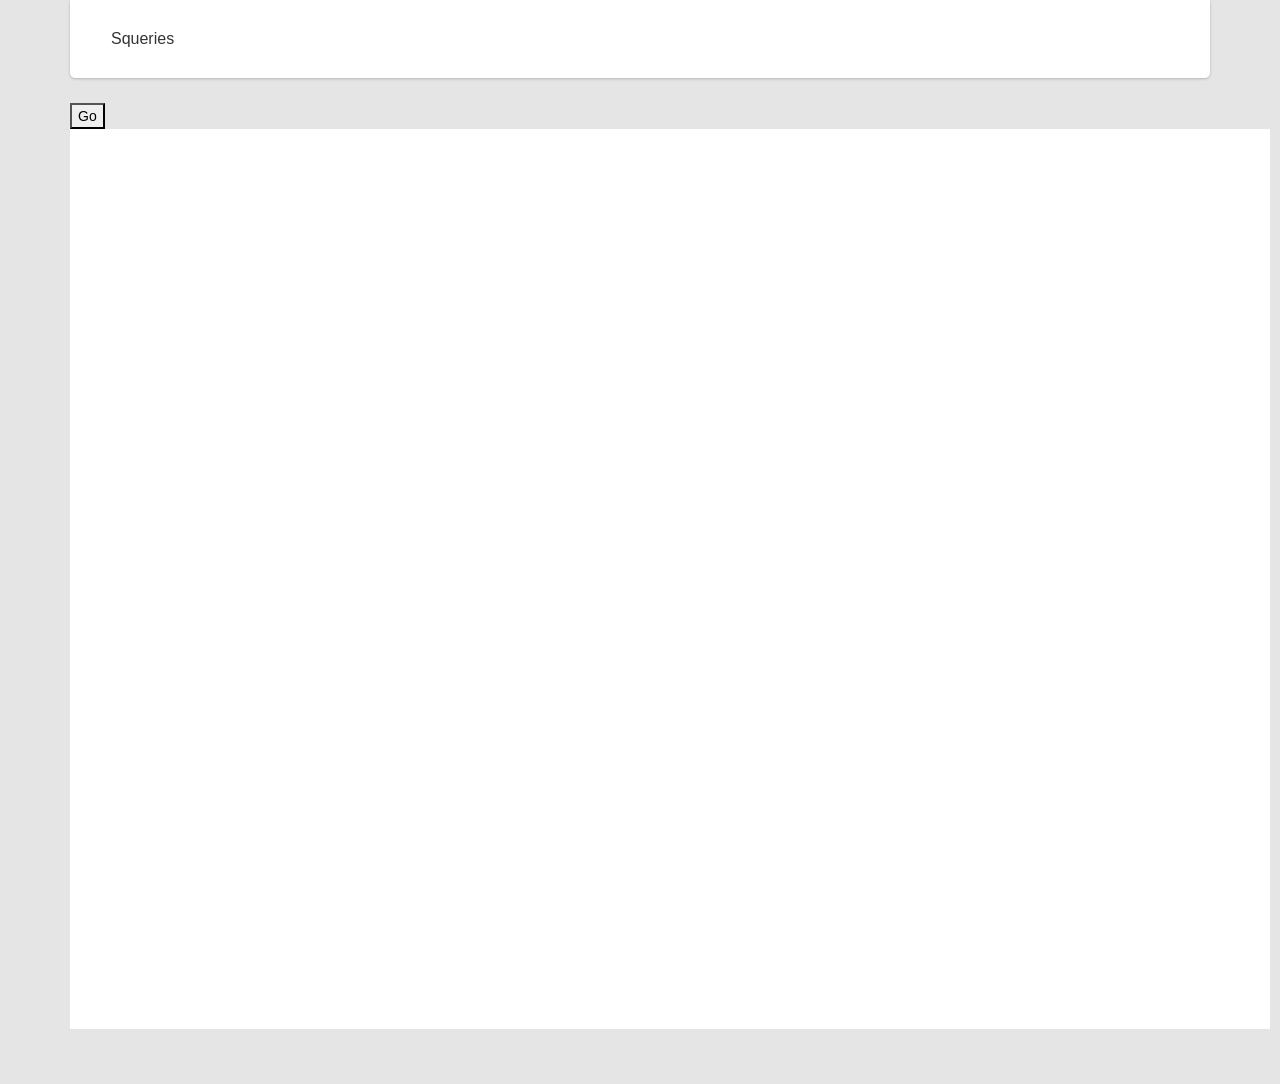
<file: index.html>
﻿<!DOCTYPE html>
<html lang="en" >
<head>
    <meta charset="utf-8">
    <meta name="viewport" content="width=device-width, initial-scale=1.0">
    <meta name="description" content="">
    <meta name="author" content="">
    <title>D3 VISREGEXP</title>
    <link href="css/bootstrap.min.css" rel="stylesheet">
    <link href="css/font-awesome.min.css" rel="stylesheet">
    <link href="css/prettyPhoto.css" rel="stylesheet">
    <link href="css/main.css" rel="stylesheet">
    <!--[if lt IE 9]>
    <script src="js/html5shiv.js"></script>
    <script src="js/respond.min.js"></script>
    <![endif]-->
    <link rel="shortcut icon" href="images/ico/favicon.ico">
    <link rel="apple-touch-icon-precomposed" sizes="144x144" href="images/ico/apple-touch-icon-144-precomposed.png">
    <link rel="apple-touch-icon-precomposed" sizes="114x114" href="images/ico/apple-touch-icon-114-precomposed.png">
    <link rel="apple-touch-icon-precomposed" sizes="72x72" href="images/ico/apple-touch-icon-72-precomposed.png">
    <link rel="apple-touch-icon-precomposed" href="images/ico/apple-touch-icon-57-precomposed.png">
    
    <script src="js/d3.min.js"></script>    
    <script src="js/underscore-min.js" type="text/javascript"></script>
    <script src="js/main.js"></script>
    
</head><!--/head-->

<body onload="init()">
    <header id="header" role="banner">
        <div class="container">
            <div id="navbar" class="navbar navbar-default" role="tablist">
                <div class="navbar-header">
                    <button type="button" class="navbar-toggle" data-toggle="collapse" data-target=".navbar-collapse">
                        <span class="sr-only">Toggle navigation</span>
                        <span class="icon-bar"></span>
                        <span class="icon-bar"></span>
                        <span class="icon-bar"></span>
                    </button>
                    <a href="index.html"></a>
                </div>
                <div class="collapse navbar-collapse">
                    <ul class="nav navbar-nav">
                        <li><a href="index.html">Squeries</a></li>                        
                    </ul>
                </div>
            </div>
        </div>
    </header><!--/#header-->
    
    
    <section id="Squeries" >
        <div class="container">
            <div class="center gap">
                <h2>Squeries</h2>
            </div><!--/.center-->
            <div class="center gap"> 
                <button onclick="queryServer()"> Go </button>
              <div id="mainArea">

              </div>  
              
                    
            </div>
        </div>
    </section><!--/#Squeries-->

  
    <script src="js/jquery.js"></script>
    <script src="js/bootstrap.min.js"></script>
    <script src="js/QueryService.js"></script>
   
    

</body>
</html>
</file>
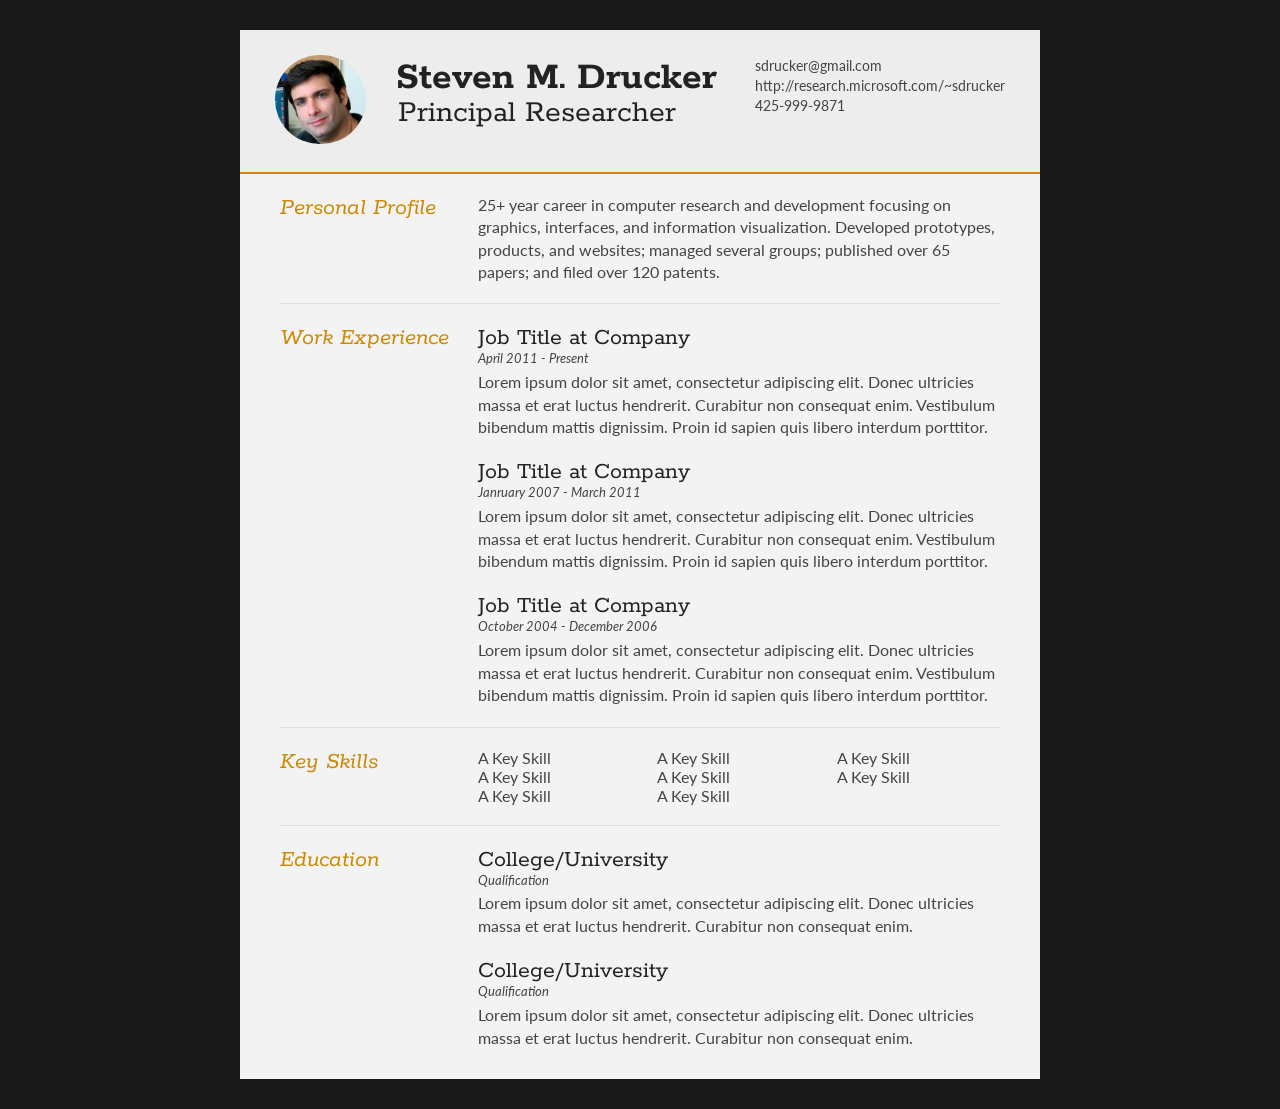
<file: CVTemplate/index.html>
<!DOCTYPE html>
<html>
<head>
<title> Steven M. Drucker - Curriculum Vitae</title>

<meta name="viewport" content="width=device-width"/>
<meta name="description" content="The Curriculum Vitae of Joe Bloggs."/>
<meta charset="UTF-8"> 

<link type="text/css" rel="stylesheet" href="style.css">
<link href='http://fonts.googleapis.com/css?family=Rokkitt:400,700|Lato:400,300' rel='stylesheet' type='text/css'>

<!--[if lt IE 9]>
<script src="//html5shiv.googlecode.com/svn/trunk/html5.js"></script>
<![endif]-->
</head>
<body id="top">
<div id="cv" class="instaFade">
	<div class="mainDetails">
		<div id="headshot" class="quickFade">
			<img src="../images/justheadmed.jpg" alt="Steven M. Drucker" />
		</div>
		
		<div id="name">
			<h1 class="quickFade">Steven M. Drucker</h1>
			<h2 class="quickFade">Principal Researcher</h2>
		</div>
		
		<div id="contactDetails" class="quickFade">
			<ul>
				<li><a href="mailto:sdrucker@gmail.com" target="_blank">sdrucker@gmail.com</a></li>
				<li><a href="http://research.microsoft.com/~sdrucker">http://research.microsoft.com/~sdrucker</a></li>
				<li>425-999-9871</li>
			</ul>
		</div>
		<div class="clear"></div>
	</div>
	
	<div id="mainArea" class="quickFade">
		<section>
			<article>
				<div class="sectionTitle">
					<h1>Personal Profile</h1>
				</div>
				
				<div class="sectionContent">
					<p>
						25+ year career in computer research and development focusing on graphics, interfaces, and information visualization. Developed prototypes,
						products, and websites; managed several groups; published over 65 papers; and filed over 120 patents.
					</p>
				</div>
			</article>
			<div class="clear"></div>
		</section>
		
		
		<section>
			<div class="sectionTitle">
				<h1>Work Experience</h1>
			</div>
			
			<div class="sectionContent">
				<article>
					<h2>Job Title at Company</h2>
					<p class="subDetails">April 2011 - Present</p>
					<p>Lorem ipsum dolor sit amet, consectetur adipiscing elit. Donec ultricies massa et erat luctus hendrerit. Curabitur non consequat enim. Vestibulum bibendum mattis dignissim. Proin id sapien quis libero interdum porttitor.</p>
				</article>
				
				<article>
					<h2>Job Title at Company</h2>
					<p class="subDetails">Janruary 2007 - March 2011</p>
					<p>Lorem ipsum dolor sit amet, consectetur adipiscing elit. Donec ultricies massa et erat luctus hendrerit. Curabitur non consequat enim. Vestibulum bibendum mattis dignissim. Proin id sapien quis libero interdum porttitor.</p>
				</article>
				
				<article>
					<h2>Job Title at Company</h2>
					<p class="subDetails">October 2004 - December 2006</p>
					<p>Lorem ipsum dolor sit amet, consectetur adipiscing elit. Donec ultricies massa et erat luctus hendrerit. Curabitur non consequat enim. Vestibulum bibendum mattis dignissim. Proin id sapien quis libero interdum porttitor.</p>
				</article>
			</div>
			<div class="clear"></div>
		</section>
		
		
		<section>
			<div class="sectionTitle">
				<h1>Key Skills</h1>
			</div>
			
			<div class="sectionContent">
				<ul class="keySkills">
					<li>A Key Skill</li>
					<li>A Key Skill</li>
					<li>A Key Skill</li>
					<li>A Key Skill</li>
					<li>A Key Skill</li>
					<li>A Key Skill</li>
					<li>A Key Skill</li>
					<li>A Key Skill</li>
				</ul>
			</div>
			<div class="clear"></div>
		</section>
		
		
		<section>
			<div class="sectionTitle">
				<h1>Education</h1>
			</div>
			
			<div class="sectionContent">
				<article>
					<h2>College/University</h2>
					<p class="subDetails">Qualification</p>
					<p>Lorem ipsum dolor sit amet, consectetur adipiscing elit. Donec ultricies massa et erat luctus hendrerit. Curabitur non consequat enim.</p>
				</article>
				
				<article>
					<h2>College/University</h2>
					<p class="subDetails">Qualification</p>
					<p>Lorem ipsum dolor sit amet, consectetur adipiscing elit. Donec ultricies massa et erat luctus hendrerit. Curabitur non consequat enim.</p>
				</article>
			</div>
			<div class="clear"></div>
		</section>
		
	</div>
</div>
<script type="text/javascript">
var gaJsHost = (("https:" == document.location.protocol) ? "https://ssl." : "http://www.");
document.write(unescape("%3Cscript src='" + gaJsHost + "google-analytics.com/ga.js' type='text/javascript'%3E%3C/script%3E"));
</script>
<script type="text/javascript">
var pageTracker = _gat._getTracker("UA-3753241-1");
pageTracker._initData();
pageTracker._trackPageview();
</script>
</body>
</html>
</file>
<file: css/prettyPhoto.css>
div.pp_default .pp_top,div.pp_default .pp_top .pp_middle,div.pp_default .pp_top .pp_left,div.pp_default .pp_top .pp_right,div.pp_default .pp_bottom,div.pp_default .pp_bottom .pp_left,div.pp_default .pp_bottom .pp_middle,div.pp_default .pp_bottom .pp_right{height:13px}
div.pp_default .pp_top .pp_left{background:url(../images/prettyPhoto/default/sprite.png) -78px -93px no-repeat}
div.pp_default .pp_top .pp_middle{background:url(../images/prettyPhoto/default/sprite_x.png) top left repeat-x}
div.pp_default .pp_top .pp_right{background:url(../images/prettyPhoto/default/sprite.png) -112px -93px no-repeat}
div.pp_default .pp_content .ppt{color:#f8f8f8}
div.pp_default .pp_content_container .pp_left{background:url(../images/prettyPhoto/default/sprite_y.png) -7px 0 repeat-y;padding-left:13px}
div.pp_default .pp_content_container .pp_right{background:url(../images/prettyPhoto/default/sprite_y.png) top right repeat-y;padding-right:13px}
div.pp_default .pp_next:hover{background:url(../images/prettyPhoto/default/sprite_next.png) center right no-repeat;cursor:pointer}
div.pp_default .pp_previous:hover{background:url(../images/prettyPhoto/default/sprite_prev.png) center left no-repeat;cursor:pointer}
div.pp_default .pp_expand{background:url(../images/prettyPhoto/default/sprite.png) 0 -29px no-repeat;cursor:pointer;width:28px;height:28px}
div.pp_default .pp_expand:hover{background:url(../images/prettyPhoto/default/sprite.png) 0 -56px no-repeat;cursor:pointer}
div.pp_default .pp_contract{background:url(../images/prettyPhoto/default/sprite.png) 0 -84px no-repeat;cursor:pointer;width:28px;height:28px}
div.pp_default .pp_contract:hover{background:url(../images/prettyPhoto/default/sprite.png) 0 -113px no-repeat;cursor:pointer}
div.pp_default .pp_close{width:30px;height:30px;background:url(../images/prettyPhoto/default/sprite.png) 2px 1px no-repeat;cursor:pointer}
div.pp_default .pp_gallery ul li a{background:url(../images/prettyPhoto/default/default_thumb.png) center center #f8f8f8;border:1px solid #aaa}
div.pp_default .pp_social{margin-top:7px}
div.pp_default .pp_gallery a.pp_arrow_previous,div.pp_default .pp_gallery a.pp_arrow_next{position:static;left:auto}
div.pp_default .pp_nav .pp_play,div.pp_default .pp_nav .pp_pause{background:url(../images/prettyPhoto/default/sprite.png) -51px 1px no-repeat;height:30px;width:30px}
div.pp_default .pp_nav .pp_pause{background-position:-51px -29px}
div.pp_default a.pp_arrow_previous,div.pp_default a.pp_arrow_next{background:url(../images/prettyPhoto/default/sprite.png) -31px -3px no-repeat;height:20px;width:20px;margin:4px 0 0}
div.pp_default a.pp_arrow_next{left:52px;background-position:-82px -3px}
div.pp_default .pp_content_container .pp_details{margin-top:5px}
div.pp_default .pp_nav{clear:none;height:30px;width:110px;position:relative}
div.pp_default .pp_nav .currentTextHolder{font-family:Georgia;font-style:italic;color:#999;font-size:11px;left:75px;line-height:25px;position:absolute;top:2px;margin:0;padding:0 0 0 10px}
div.pp_default .pp_close:hover,div.pp_default .pp_nav .pp_play:hover,div.pp_default .pp_nav .pp_pause:hover,div.pp_default .pp_arrow_next:hover,div.pp_default .pp_arrow_previous:hover{opacity:0.7}
div.pp_default .pp_description{font-size:11px;font-weight:700;line-height:14px;margin:5px 50px 5px 0}
div.pp_default .pp_bottom .pp_left{background:url(../images/prettyPhoto/default/sprite.png) -78px -127px no-repeat}
div.pp_default .pp_bottom .pp_middle{background:url(../images/prettyPhoto/default/sprite_x.png) bottom left repeat-x}
div.pp_default .pp_bottom .pp_right{background:url(../images/prettyPhoto/default/sprite.png) -112px -127px no-repeat}
div.pp_default .pp_loaderIcon{background:url(../images/prettyPhoto/default/loader.gif) center center no-repeat}
div.light_rounded .pp_top .pp_left{background:url(../images/prettyPhoto/light_rounded/sprite.png) -88px -53px no-repeat}
div.light_rounded .pp_top .pp_right{background:url(../images/prettyPhoto/light_rounded/sprite.png) -110px -53px no-repeat}
div.light_rounded .pp_next:hover{background:url(../images/prettyPhoto/light_rounded/btnNext.png) center right no-repeat;cursor:pointer}
div.light_rounded .pp_previous:hover{background:url(../images/prettyPhoto/light_rounded/btnPrevious.png) center left no-repeat;cursor:pointer}
div.light_rounded .pp_expand{background:url(../images/prettyPhoto/light_rounded/sprite.png) -31px -26px no-repeat;cursor:pointer}
div.light_rounded .pp_expand:hover{background:url(../images/prettyPhoto/light_rounded/sprite.png) -31px -47px no-repeat;cursor:pointer}
div.light_rounded .pp_contract{background:url(../images/prettyPhoto/light_rounded/sprite.png) 0 -26px no-repeat;cursor:pointer}
div.light_rounded .pp_contract:hover{background:url(../images/prettyPhoto/light_rounded/sprite.png) 0 -47px no-repeat;cursor:pointer}
div.light_rounded .pp_close{width:75px;height:22px;background:url(../images/prettyPhoto/light_rounded/sprite.png) -1px -1px no-repeat;cursor:pointer}
div.light_rounded .pp_nav .pp_play{background:url(../images/prettyPhoto/light_rounded/sprite.png) -1px -100px no-repeat;height:15px;width:14px}
div.light_rounded .pp_nav .pp_pause{background:url(../images/prettyPhoto/light_rounded/sprite.png) -24px -100px no-repeat;height:15px;width:14px}
div.light_rounded .pp_arrow_previous{background:url(../images/prettyPhoto/light_rounded/sprite.png) 0 -71px no-repeat}
div.light_rounded .pp_arrow_next{background:url(../images/prettyPhoto/light_rounded/sprite.png) -22px -71px no-repeat}
div.light_rounded .pp_bottom .pp_left{background:url(../images/prettyPhoto/light_rounded/sprite.png) -88px -80px no-repeat}
div.light_rounded .pp_bottom .pp_right{background:url(../images/prettyPhoto/light_rounded/sprite.png) -110px -80px no-repeat}
div.dark_rounded .pp_top .pp_left{background:url(../images/prettyPhoto/dark_rounded/sprite.png) -88px -53px no-repeat}
div.dark_rounded .pp_top .pp_right{background:url(../images/prettyPhoto/dark_rounded/sprite.png) -110px -53px no-repeat}
div.dark_rounded .pp_content_container .pp_left{background:url(../images/prettyPhoto/dark_rounded/contentPattern.png) top left repeat-y}
div.dark_rounded .pp_content_container .pp_right{background:url(../images/prettyPhoto/dark_rounded/contentPattern.png) top right repeat-y}
div.dark_rounded .pp_next:hover{background:url(../images/prettyPhoto/dark_rounded/btnNext.png) center right no-repeat;cursor:pointer}
div.dark_rounded .pp_previous:hover{background:url(../images/prettyPhoto/dark_rounded/btnPrevious.png) center left no-repeat;cursor:pointer}
div.dark_rounded .pp_expand{background:url(../images/prettyPhoto/dark_rounded/sprite.png) -31px -26px no-repeat;cursor:pointer}
div.dark_rounded .pp_expand:hover{background:url(../images/prettyPhoto/dark_rounded/sprite.png) -31px -47px no-repeat;cursor:pointer}
div.dark_rounded .pp_contract{background:url(../images/prettyPhoto/dark_rounded/sprite.png) 0 -26px no-repeat;cursor:pointer}
div.dark_rounded .pp_contract:hover{background:url(../images/prettyPhoto/dark_rounded/sprite.png) 0 -47px no-repeat;cursor:pointer}
div.dark_rounded .pp_close{width:75px;height:22px;background:url(../images/prettyPhoto/dark_rounded/sprite.png) -1px -1px no-repeat;cursor:pointer}
div.dark_rounded .pp_description{margin-right:85px;color:#fff}
div.dark_rounded .pp_nav .pp_play{background:url(../images/prettyPhoto/dark_rounded/sprite.png) -1px -100px no-repeat;height:15px;width:14px}
div.dark_rounded .pp_nav .pp_pause{background:url(../images/prettyPhoto/dark_rounded/sprite.png) -24px -100px no-repeat;height:15px;width:14px}
div.dark_rounded .pp_arrow_previous{background:url(../images/prettyPhoto/dark_rounded/sprite.png) 0 -71px no-repeat}
div.dark_rounded .pp_arrow_next{background:url(../images/prettyPhoto/dark_rounded/sprite.png) -22px -71px no-repeat}
div.dark_rounded .pp_bottom .pp_left{background:url(../images/prettyPhoto/dark_rounded/sprite.png) -88px -80px no-repeat}
div.dark_rounded .pp_bottom .pp_right{background:url(../images/prettyPhoto/dark_rounded/sprite.png) -110px -80px no-repeat}
div.dark_rounded .pp_loaderIcon{background:url(../images/prettyPhoto/dark_rounded/loader.gif) center center no-repeat}
div.dark_square .pp_left,div.dark_square .pp_middle,div.dark_square .pp_right,div.dark_square .pp_content{background:#000}
div.dark_square .pp_description{color:#fff;margin:0 85px 0 0}
div.dark_square .pp_loaderIcon{background:url(../images/prettyPhoto/dark_square/loader.gif) center center no-repeat}
div.dark_square .pp_expand{background:url(../images/prettyPhoto/dark_square/sprite.png) -31px -26px no-repeat;cursor:pointer}
div.dark_square .pp_expand:hover{background:url(../images/prettyPhoto/dark_square/sprite.png) -31px -47px no-repeat;cursor:pointer}
div.dark_square .pp_contract{background:url(../images/prettyPhoto/dark_square/sprite.png) 0 -26px no-repeat;cursor:pointer}
div.dark_square .pp_contract:hover{background:url(../images/prettyPhoto/dark_square/sprite.png) 0 -47px no-repeat;cursor:pointer}
div.dark_square .pp_close{width:75px;height:22px;background:url(../images/prettyPhoto/dark_square/sprite.png) -1px -1px no-repeat;cursor:pointer}
div.dark_square .pp_nav{clear:none}
div.dark_square .pp_nav .pp_play{background:url(../images/prettyPhoto/dark_square/sprite.png) -1px -100px no-repeat;height:15px;width:14px}
div.dark_square .pp_nav .pp_pause{background:url(../images/prettyPhoto/dark_square/sprite.png) -24px -100px no-repeat;height:15px;width:14px}
div.dark_square .pp_arrow_previous{background:url(../images/prettyPhoto/dark_square/sprite.png) 0 -71px no-repeat}
div.dark_square .pp_arrow_next{background:url(../images/prettyPhoto/dark_square/sprite.png) -22px -71px no-repeat}
div.dark_square .pp_next:hover{background:url(../images/prettyPhoto/dark_square/btnNext.png) center right no-repeat;cursor:pointer}
div.dark_square .pp_previous:hover{background:url(../images/prettyPhoto/dark_square/btnPrevious.png) center left no-repeat;cursor:pointer}
div.light_square .pp_expand{background:url(../images/prettyPhoto/light_square/sprite.png) -31px -26px no-repeat;cursor:pointer}
div.light_square .pp_expand:hover{background:url(../images/prettyPhoto/light_square/sprite.png) -31px -47px no-repeat;cursor:pointer}
div.light_square .pp_contract{background:url(../images/prettyPhoto/light_square/sprite.png) 0 -26px no-repeat;cursor:pointer}
div.light_square .pp_contract:hover{background:url(../images/prettyPhoto/light_square/sprite.png) 0 -47px no-repeat;cursor:pointer}
div.light_square .pp_close{width:75px;height:22px;background:url(../images/prettyPhoto/light_square/sprite.png) -1px -1px no-repeat;cursor:pointer}
div.light_square .pp_nav .pp_play{background:url(../images/prettyPhoto/light_square/sprite.png) -1px -100px no-repeat;height:15px;width:14px}
div.light_square .pp_nav .pp_pause{background:url(../images/prettyPhoto/light_square/sprite.png) -24px -100px no-repeat;height:15px;width:14px}
div.light_square .pp_arrow_previous{background:url(../images/prettyPhoto/light_square/sprite.png) 0 -71px no-repeat}
div.light_square .pp_arrow_next{background:url(../images/prettyPhoto/light_square/sprite.png) -22px -71px no-repeat}
div.light_square .pp_next:hover{background:url(../images/prettyPhoto/light_square/btnNext.png) center right no-repeat;cursor:pointer}
div.light_square .pp_previous:hover{background:url(../images/prettyPhoto/light_square/btnPrevious.png) center left no-repeat;cursor:pointer}
div.facebook .pp_top .pp_left{background:url(../images/prettyPhoto/facebook/sprite.png) -88px -53px no-repeat}
div.facebook .pp_top .pp_middle{background:url(../images/prettyPhoto/facebook/contentPatternTop.png) top left repeat-x}
div.facebook .pp_top .pp_right{background:url(../images/prettyPhoto/facebook/sprite.png) -110px -53px no-repeat}
div.facebook .pp_content_container .pp_left{background:url(../images/prettyPhoto/facebook/contentPatternLeft.png) top left repeat-y}
div.facebook .pp_content_container .pp_right{background:url(../images/prettyPhoto/facebook/contentPatternRight.png) top right repeat-y}
div.facebook .pp_expand{background:url(../images/prettyPhoto/facebook/sprite.png) -31px -26px no-repeat;cursor:pointer}
div.facebook .pp_expand:hover{background:url(../images/prettyPhoto/facebook/sprite.png) -31px -47px no-repeat;cursor:pointer}
div.facebook .pp_contract{background:url(../images/prettyPhoto/facebook/sprite.png) 0 -26px no-repeat;cursor:pointer}
div.facebook .pp_contract:hover{background:url(../images/prettyPhoto/facebook/sprite.png) 0 -47px no-repeat;cursor:pointer}
div.facebook .pp_close{width:22px;height:22px;background:url(../images/prettyPhoto/facebook/sprite.png) -1px -1px no-repeat;cursor:pointer}
div.facebook .pp_description{margin:0 37px 0 0}
div.facebook .pp_loaderIcon{background:url(../images/prettyPhoto/facebook/loader.gif) center center no-repeat}
div.facebook .pp_arrow_previous{background:url(../images/prettyPhoto/facebook/sprite.png) 0 -71px no-repeat;height:22px;margin-top:0;width:22px}
div.facebook .pp_arrow_previous.disabled{background-position:0 -96px;cursor:default}
div.facebook .pp_arrow_next{background:url(../images/prettyPhoto/facebook/sprite.png) -32px -71px no-repeat;height:22px;margin-top:0;width:22px}
div.facebook .pp_arrow_next.disabled{background-position:-32px -96px;cursor:default}
div.facebook .pp_nav{margin-top:0}
div.facebook .pp_nav p{font-size:15px;padding:0 3px 0 4px}
div.facebook .pp_nav .pp_play{background:url(../images/prettyPhoto/facebook/sprite.png) -1px -123px no-repeat;height:22px;width:22px}
div.facebook .pp_nav .pp_pause{background:url(../images/prettyPhoto/facebook/sprite.png) -32px -123px no-repeat;height:22px;width:22px}
div.facebook .pp_next:hover{background:url(../images/prettyPhoto/facebook/btnNext.png) center right no-repeat;cursor:pointer}
div.facebook .pp_previous:hover{background:url(../images/prettyPhoto/facebook/btnPrevious.png) center left no-repeat;cursor:pointer}
div.facebook .pp_bottom .pp_left{background:url(../images/prettyPhoto/facebook/sprite.png) -88px -80px no-repeat}
div.facebook .pp_bottom .pp_middle{background:url(../images/prettyPhoto/facebook/contentPatternBottom.png) top left repeat-x}
div.facebook .pp_bottom .pp_right{background:url(../images/prettyPhoto/facebook/sprite.png) -110px -80px no-repeat}
div.pp_pic_holder a:focus{outline:none}
div.pp_overlay{background:#000;display:none;left:0;position:absolute;top:0;width:100%;z-index:9500}
div.pp_pic_holder{display:none;position:absolute;width:100px;z-index:10000}
.pp_content{height:40px;min-width:40px}
* html .pp_content{width:40px}
.pp_content_container{position:relative;text-align:left;width:100%}
.pp_content_container .pp_left{padding-left:20px}
.pp_content_container .pp_right{padding-right:20px}
.pp_content_container .pp_details{float:left;margin:10px 0 2px}
.pp_description{display:none;margin:0}
.pp_social{float:left;margin:0}
.pp_social .facebook{float:left;margin-left:5px;width:55px;overflow:hidden}
.pp_social .twitter{float:left}
.pp_nav{clear:right;float:left;margin:3px 10px 0 0}
.pp_nav p{float:left;white-space:nowrap;margin:2px 4px}
.pp_nav .pp_play,.pp_nav .pp_pause{float:left;margin-right:4px;text-indent:-10000px}
a.pp_arrow_previous,a.pp_arrow_next{display:block;float:left;height:15px;margin-top:3px;overflow:hidden;text-indent:-10000px;width:14px}
.pp_hoverContainer{position:absolute;top:0;width:100%;z-index:2000}
.pp_gallery{display:none;left:50%;margin-top:-50px;position:absolute;z-index:10000}
.pp_gallery div{float:left;overflow:hidden;position:relative}
.pp_gallery ul{float:left;height:35px;position:relative;white-space:nowrap;margin:0 0 0 5px;padding:0}
.pp_gallery ul a{border:1px rgba(0,0,0,0.5) solid;display:block;float:left;height:33px;overflow:hidden}
.pp_gallery ul a img{border:0}
.pp_gallery li{display:block;float:left;margin:0 5px 0 0;padding:0}
.pp_gallery li.default a{background:url(../images/prettyPhoto/facebook/default_thumbnail.gif) 0 0 no-repeat;display:block;height:33px;width:50px}
.pp_gallery .pp_arrow_previous,.pp_gallery .pp_arrow_next{margin-top:7px!important}
a.pp_next{background:url(../images/prettyPhoto/light_rounded/btnNext.png) 10000px 10000px no-repeat;display:block;float:right;height:100%;text-indent:-10000px;width:49%}
a.pp_previous{background:url(../images/prettyPhoto/light_rounded/btnNext.png) 10000px 10000px no-repeat;display:block;float:left;height:100%;text-indent:-10000px;width:49%}
a.pp_expand,a.pp_contract{cursor:pointer;display:none;height:20px;position:absolute;right:30px;text-indent:-10000px;top:10px;width:20px;z-index:20000}
a.pp_close{position:absolute;right:0;top:0;display:block;line-height:22px;text-indent:-10000px}
.pp_loaderIcon{display:block;height:24px;left:50%;position:absolute;top:50%;width:24px;margin:-12px 0 0 -12px}
#pp_full_res{line-height:1!important}
#pp_full_res .pp_inline{text-align:left}
#pp_full_res .pp_inline p{margin:0 0 15px}
div.ppt{color:#fff;display:none;font-size:17px;z-index:9999;margin:0 0 5px 15px}
div.pp_default .pp_content,div.light_rounded .pp_content{background-color:#fff}
div.pp_default #pp_full_res .pp_inline,div.light_rounded .pp_content .ppt,div.light_rounded #pp_full_res .pp_inline,div.light_square .pp_content .ppt,div.light_square #pp_full_res .pp_inline,div.facebook .pp_content .ppt,div.facebook #pp_full_res .pp_inline{color:#000}
div.pp_default .pp_gallery ul li a:hover,div.pp_default .pp_gallery ul li.selected a,.pp_gallery ul a:hover,.pp_gallery li.selected a{border-color:#fff}
div.pp_default .pp_details,div.light_rounded .pp_details,div.dark_rounded .pp_details,div.dark_square .pp_details,div.light_square .pp_details,div.facebook .pp_details{position:relative}
div.light_rounded .pp_top .pp_middle,div.light_rounded .pp_content_container .pp_left,div.light_rounded .pp_content_container .pp_right,div.light_rounded .pp_bottom .pp_middle,div.light_square .pp_left,div.light_square .pp_middle,div.light_square .pp_right,div.light_square .pp_content,div.facebook .pp_content{background:#fff}
div.light_rounded .pp_description,div.light_square .pp_description{margin-right:85px}
div.light_rounded .pp_gallery a.pp_arrow_previous,div.light_rounded .pp_gallery a.pp_arrow_next,div.dark_rounded .pp_gallery a.pp_arrow_previous,div.dark_rounded .pp_gallery a.pp_arrow_next,div.dark_square .pp_gallery a.pp_arrow_previous,div.dark_square .pp_gallery a.pp_arrow_next,div.light_square .pp_gallery a.pp_arrow_previous,div.light_square .pp_gallery a.pp_arrow_next{margin-top:12px!important}
div.light_rounded .pp_arrow_previous.disabled,div.dark_rounded .pp_arrow_previous.disabled,div.dark_square .pp_arrow_previous.disabled,div.light_square .pp_arrow_previous.disabled{background-position:0 -87px;cursor:default}
div.light_rounded .pp_arrow_next.disabled,div.dark_rounded .pp_arrow_next.disabled,div.dark_square .pp_arrow_next.disabled,div.light_square .pp_arrow_next.disabled{background-position:-22px -87px;cursor:default}
div.light_rounded .pp_loaderIcon,div.light_square .pp_loaderIcon{background:url(../images/prettyPhoto/light_rounded/loader.gif) center center no-repeat}
div.dark_rounded .pp_top .pp_middle,div.dark_rounded .pp_content,div.dark_rounded .pp_bottom .pp_middle{background:url(../images/prettyPhoto/dark_rounded/contentPattern.png) top left repeat}
div.dark_rounded .currentTextHolder,div.dark_square .currentTextHolder{color:#c4c4c4}
div.dark_rounded #pp_full_res .pp_inline,div.dark_square #pp_full_res .pp_inline{color:#fff}
.pp_top,.pp_bottom{height:20px;position:relative}
* html .pp_top,* html .pp_bottom{padding:0 20px}
.pp_top .pp_left,.pp_bottom .pp_left{height:20px;left:0;position:absolute;width:20px}
.pp_top .pp_middle,.pp_bottom .pp_middle{height:20px;left:20px;position:absolute;right:20px}
* html .pp_top .pp_middle,* html .pp_bottom .pp_middle{left:0;position:static}
.pp_top .pp_right,.pp_bottom .pp_right{height:20px;left:auto;position:absolute;right:0;top:0;width:20px}
.pp_fade,.pp_gallery li.default a img{display:none}
</file>
<file: css/main.css>
@import url(http://fonts.googleapis.com/css?family=Open+Sans:400,300,700);
body {
  background: #e5e5e5;
  color: #000;
}
ng-scope {
  fill:red;
  stroke:black;
}
h1,
h2,
h3,
h4,
h5,
h6 {
  color: #222;
  font-weight: 300;
}
a {
  color: #52b6ec;
  -webkit-transition: 300ms;
  -moz-transition: 300ms;
  -o-transition: 300ms;
  transition: 300ms;
}
.btn {
  font-weight: 300;
  border: 0;
}
.btn.btn-primary {
  background-color: #52b6ec;
}
.btn.btn-primary:hover,
.btn.btn-primary.active {
  background-color: #1586c3;
  -webkit-box-shadow: none;
  -moz-box-shadow: none;
  box-shadow: none;
}
a:hover,
a:focus {
  color: #80c9f1;
  text-decoration: none;
  outline: none;
}
#header {
  position: fixed;
  top: 0;
  left: 0;
  width: 100%;
  height: 80px;
  z-index: 99999;
}

.box {
  padding: 50px 30px;
  background: #fff;
  border-bottom: 1px solid #e9e9e9;
  position: relative;
}
.box.first {
  margin-top: -40px;
  border-radius: 5px 5px 0 0;
}
.box.last {
  border-radius: 0 0 5px 5px;
}
.box h2 {
  padding: 10px 30px;
  display: inline-block;
  border-radius: 4px;
  position: relative;
  margin-bottom: 30px;
  font-size: 48px;
}


.selected {
    stroke: red;
    stroke-width:1px;    
    z-index:-1;
}


.navbar-default {
  background: #fff;
  border-radius: 0 0 5px 5px;
  border: 0;
  padding: 0;
  -webkit-box-shadow: 0 1px 3px 0 rgba(0,0,0,.2);
  -moz-box-shadow: 0 1px 3px 0 rgba(0,0,0,.2);
  box-shadow: 0 1px 3px 0 rgba(0,0,0,.2);
  overflow: hidden;
}
.navbar-default .first a {
  border-radius: 0 0 0 5px;
}
.navbar-default .navbar-brand {
  margin-right: 50px;
  margin-left: 20px;
  width: 200px;
  height: 78px;
  background: url(../images/logo.png) no-repeat 0 50%;
}
.navbar-default .navbar-nav > li {
  margin-left: 1px;
}
.navbar-default .navbar-nav > li > a {
  padding: 30px 25px;
  font-size: 16px;
  line-height: 18px;
  color: #333;
}
.navbar-default .navbar-nav > li > a > i {
  display: inline-block;
}
.navbar-default .navbar-nav > li.active > a,
.navbar-default .navbar-nav > li.active:focus > a,
.navbar-default .navbar-nav > li.active:hover > a,
.navbar-default .navbar-nav > li:hover > a,
.navbar-default .navbar-nav > li:focus > a,
.navbar-default .navbar-nav > li.active > a:focus,
.navbar-default .navbar-nav > li.active:focus > a:focus,
.navbar-default .navbar-nav > li.active:hover > a:focus,
.navbar-default .navbar-nav > li:hover > a:focus,
.navbar-default .navbar-nav > li:focus > a:focus {
  background-color: #52b6ec;
  color: #fff;
}
.icon-lg {
  font-size: 48px;
  height: 108px;
  width: 108px;
  line-height: 108px;
  color: #fff;
  margin: 10px;
  background-color: rgba(0, 0, 0, 0.4);
  text-align: center;
  display: inline-block !important;
  border-radius: 100%;
}
.icon-md {
  font-size: 24px;
  height: 68px;
  width: 68px;
  line-height: 68px;
  color: #fff;
  margin-right: 10px;
  background-color: rgba(0, 0, 0, 0.4);
  text-align: center;
  display: inline-block;
  border-radius: 100%;
  margin-bottom: 10px;
}
.icon-color1 {
  background-color: #e74c3c;
}
.icon-color2 {
  background-color: #2ecc71;
}
.icon-color3 {
  background-color: #3498db;
}
.icon-color4 {
  background-color: #8e44ad;
}
.icon-color5 {
  background-color: #1abc9c;
}
.icon-color6 {
  background-color: #2c3e50;
}
.gap {
  margin-bottom: 50px;
}
.big-gap {
  margin-bottom: 100px;
}
#footer {
  padding-top: 30px;
  padding-bottom: 30px;
  color: #999;
}
#footer a {
  color: #999;
}
#footer a:hover {
  color: #52b6ec;
}

@keyframes scaleUp {
  0% {
    opacity: 0;
    transform: scale(0.3);
  }
  100% {
    opacity: 1;
    transform: scale(1);
  }
}
@-moz-keyframes scaleUp {
  0% {
    opacity: 0;
    -moz-transform: scale(0.3);
  }
  100% {
    opacity: 1;
    -moz-transform: scale(1);
  }
}
@-webkit-keyframes scaleUp {
  0% {
    opacity: 0;
    -webkit-transform: scale(0.3);
  }
  100% {
    opacity: 1;
    -webkit-transform: scale(1);
  }
}
@-ms-keyframes scaleUp {
  0% {
    opacity: 0;
    -ms-transform: scale(0.3);
  }
  100% {
    opacity: 1;
    -ms-transform: scale(1);
  }
}
@-o-keyframes scaleUp {
  0% {
    opacity: 0;
    -o-transform: scale(0.3);
  }
  100% {
    opacity: 1;
    -o-transform: scale(1);
  }
}


svg {
    min-width: 1200px;
    min-height:800px;
    width:100%;
    height:100%;
    -webkit-touch-callout: none;
    -webkit-user-select: none;
    -khtml-user-select: none;
    -moz-user-select: none;
    -ms-user-select: none;
    user-select: none;
    }

/* appearance of nodes on canvas */
.nodeClass  rect {
  fill: #404040;
}

.nodeClass text {
  fill: white;
}
</file>
<file: CVTemplate/style.css>
html,body,div,span,object,iframe,h1,h2,h3,h4,h5,h6,p,blockquote,pre,abbr,address,cite,code,del,dfn,em,img,ins,kbd,q,samp,small,strong,sub,sup,var,b,i,dl,dt,dd,ol,ul,li,fieldset,form,label,legend,table,caption,tbody,tfoot,thead,tr,th,td,article,aside,canvas,details,figcaption,figure,footer,header,hgroup,menu,nav,section,summary,time,mark,audio,video {
border:0;
font:inherit;
font-size:100%;
margin:0;
padding:0;
vertical-align:baseline;
}

article,aside,details,figcaption,figure,footer,header,hgroup,menu,nav,section {
display:block;
}

html, body {background: #181818; font-family: 'Lato', helvetica, arial, sans-serif; font-size: 16px; color: #222;}

.clear {clear: both;}

p {
	font-size: 1em;
	line-height: 1.4em;
	margin-bottom: 20px;
	color: #444;
}

#cv {
	width: 90%;
	max-width: 800px;
	background: #f3f3f3;
	margin: 30px auto;
}

.mainDetails {
	padding: 25px 35px;
	border-bottom: 2px solid #cf8a05;
	background: #ededed;
}

#name h1 {
	font-size: 2.5em;
	font-weight: 700;
	font-family: 'Rokkitt', Helvetica, Arial, sans-serif;
	margin-bottom: -6px;
}

#name h2 {
	font-size: 2em;
	margin-left: 2px;
	font-family: 'Rokkitt', Helvetica, Arial, sans-serif;
}

#mainArea {
	padding: 0 40px;
}

#headshot {
	width: 12.5%;
	float: left;
	margin-right: 30px;
}

#headshot img {
	width: 100%;
	height: auto;
	-webkit-border-radius: 50px;
	border-radius: 50px;
}

#name {
	float: left;
}

#contactDetails {
	float: right;
}

#contactDetails ul {
	list-style-type: none;
	font-size: 0.9em;
	margin-top: 2px;
}

#contactDetails ul li {
	margin-bottom: 3px;
	color: #444;
}

#contactDetails ul li a, a[href^=tel] {
	color: #444; 
	text-decoration: none;
	-webkit-transition: all .3s ease-in;
	-moz-transition: all .3s ease-in;
	-o-transition: all .3s ease-in;
	-ms-transition: all .3s ease-in;
	transition: all .3s ease-in;
}

#contactDetails ul li a:hover { 
	color: #cf8a05;
}


section {
	border-top: 1px solid #dedede;
	padding: 20px 0 0;
}

section:first-child {
	border-top: 0;
}

section:last-child {
	padding: 20px 0 10px;
}

.sectionTitle {
	float: left;
	width: 25%;
}

.sectionContent {
	float: right;
	width: 72.5%;
}

.sectionTitle h1 {
	font-family: 'Rokkitt', Helvetica, Arial, sans-serif;
	font-style: italic;
	font-size: 1.5em;
	color: #cf8a05;
}

.sectionContent h2 {
	font-family: 'Rokkitt', Helvetica, Arial, sans-serif;
	font-size: 1.5em;
	margin-bottom: -2px;
}

.subDetails {
	font-size: 0.8em;
	font-style: italic;
	margin-bottom: 3px;
}

.keySkills {
	list-style-type: none;
	-moz-column-count:3;
	-webkit-column-count:3;
	column-count:3;
	margin-bottom: 20px;
	font-size: 1em;
	color: #444;
}

.keySkills ul li {
	margin-bottom: 3px;
}

@media all and (min-width: 602px) and (max-width: 800px) {
	#headshot {
		display: none;
	}
	
	.keySkills {
	-moz-column-count:2;
	-webkit-column-count:2;
	column-count:2;
	}
}

@media all and (max-width: 601px) {
	#cv {
		width: 95%;
		margin: 10px auto;
		min-width: 280px;
	}
	
	#headshot {
		display: none;
	}
	
	#name, #contactDetails {
		float: none;
		width: 100%;
		text-align: center;
	}
	
	.sectionTitle, .sectionContent {
		float: none;
		width: 100%;
	}
	
	.sectionTitle {
		margin-left: -2px;
		font-size: 1.25em;
	}
	
	.keySkills {
		-moz-column-count:2;
		-webkit-column-count:2;
		column-count:2;
	}
}

@media all and (max-width: 480px) {
	.mainDetails {
		padding: 15px 15px;
	}
	
	section {
		padding: 15px 0 0;
	}
	
	#mainArea {
		padding: 0 25px;
	}

	
	.keySkills {
	-moz-column-count:1;
	-webkit-column-count:1;
	column-count:1;
	}
	
	#name h1 {
		line-height: .8em;
		margin-bottom: 4px;
	}
}

@media print {
    #cv {
        width: 100%;
    }
}

@-webkit-keyframes reset {
	0% {
		opacity: 0;
	}
	100% {
		opacity: 0;
	}
}

@-webkit-keyframes fade-in {
	0% {
		opacity: 0;
	}
	40% {
		opacity: 0;
	}
	100% {
		opacity: 1;
	}
}

@-moz-keyframes reset {
	0% {
		opacity: 0;
	}
	100% {
		opacity: 0;
	}
}

@-moz-keyframes fade-in {
	0% {
		opacity: 0;
	}
	40% {
		opacity: 0;
	}
	100% {
		opacity: 1;
	}
}

@keyframes reset {
	0% {
		opacity: 0;
	}
	100% {
		opacity: 0;
	}
}

@keyframes fade-in {
	0% {
		opacity: 0;
	}
	40% {
		opacity: 0;
	}
	100% {
		opacity: 1;
	}
}

.instaFade {
    -webkit-animation-name: reset, fade-in;
    -webkit-animation-duration: 1.5s;
    -webkit-animation-timing-function: ease-in;
	
	-moz-animation-name: reset, fade-in;
    -moz-animation-duration: 1.5s;
    -moz-animation-timing-function: ease-in;
	
	animation-name: reset, fade-in;
    animation-duration: 1.5s;
    animation-timing-function: ease-in;
}

.quickFade {
    -webkit-animation-name: reset, fade-in;
    -webkit-animation-duration: 2.5s;
    -webkit-animation-timing-function: ease-in;
	
	-moz-animation-name: reset, fade-in;
    -moz-animation-duration: 2.5s;
    -moz-animation-timing-function: ease-in;
	
	animation-name: reset, fade-in;
    animation-duration: 2.5s;
    animation-timing-function: ease-in;
}
 
.delayOne {
	-webkit-animation-delay: 0, .5s;
	-moz-animation-delay: 0, .5s;
	animation-delay: 0, .5s;
}

.delayTwo {
	-webkit-animation-delay: 0, 1s;
	-moz-animation-delay: 0, 1s;
	animation-delay: 0, 1s;
}

.delayThree {
	-webkit-animation-delay: 0, 1.5s;
	-moz-animation-delay: 0, 1.5s;
	animation-delay: 0, 1.5s;
}

.delayFour {
	-webkit-animation-delay: 0, 2s;
	-moz-animation-delay: 0, 2s;
	animation-delay: 0, 2s;
}

.delayFive {
	-webkit-animation-delay: 0, 2.5s;
	-moz-animation-delay: 0, 2.5s;
	animation-delay: 0, 2.5s;
}
</file>
